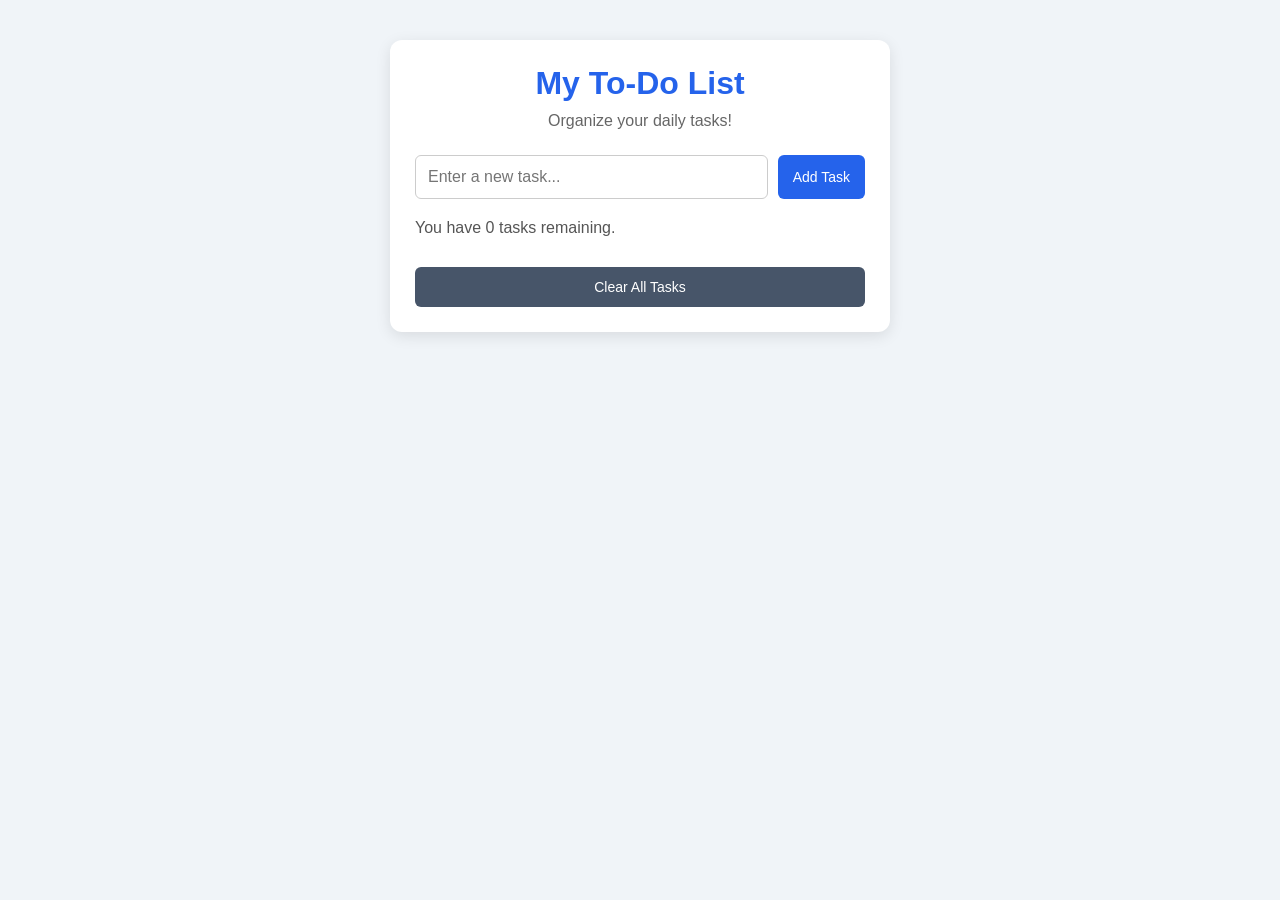
<file: index.html>
<!DOCTYPE html>
<html lang="en">
<head>
    <meta charset="UTF-8">
    <meta name="viewport" content="width=device-width, initial-scale=1.0">

    <title>My To-Do List</title>
    <link rel="stylesheet" href="style.css">

   
</head>

<body>

    <main class="container">

        <h1>My To-Do List</h1>

        <p class="subtitle">Organize your daily tasks!</p>

        <form id="todo-form">
            <input
                type="text"
                id="todo-input"
                placeholder="Enter a new task..."
                aria-label="New task"
                required
            >

            <button type="submit" id="add-button">
                Add Task
            </button>
        </form>

        <p id="task-count">You have 0 tasks remaining.</p>

        <ul id="todo-list"></ul>

        <button id="clear-button" type="button">
            Clear All Tasks
        </button>

    </main>

    <script src="main.js"></script>
</body>
</html>
</file>
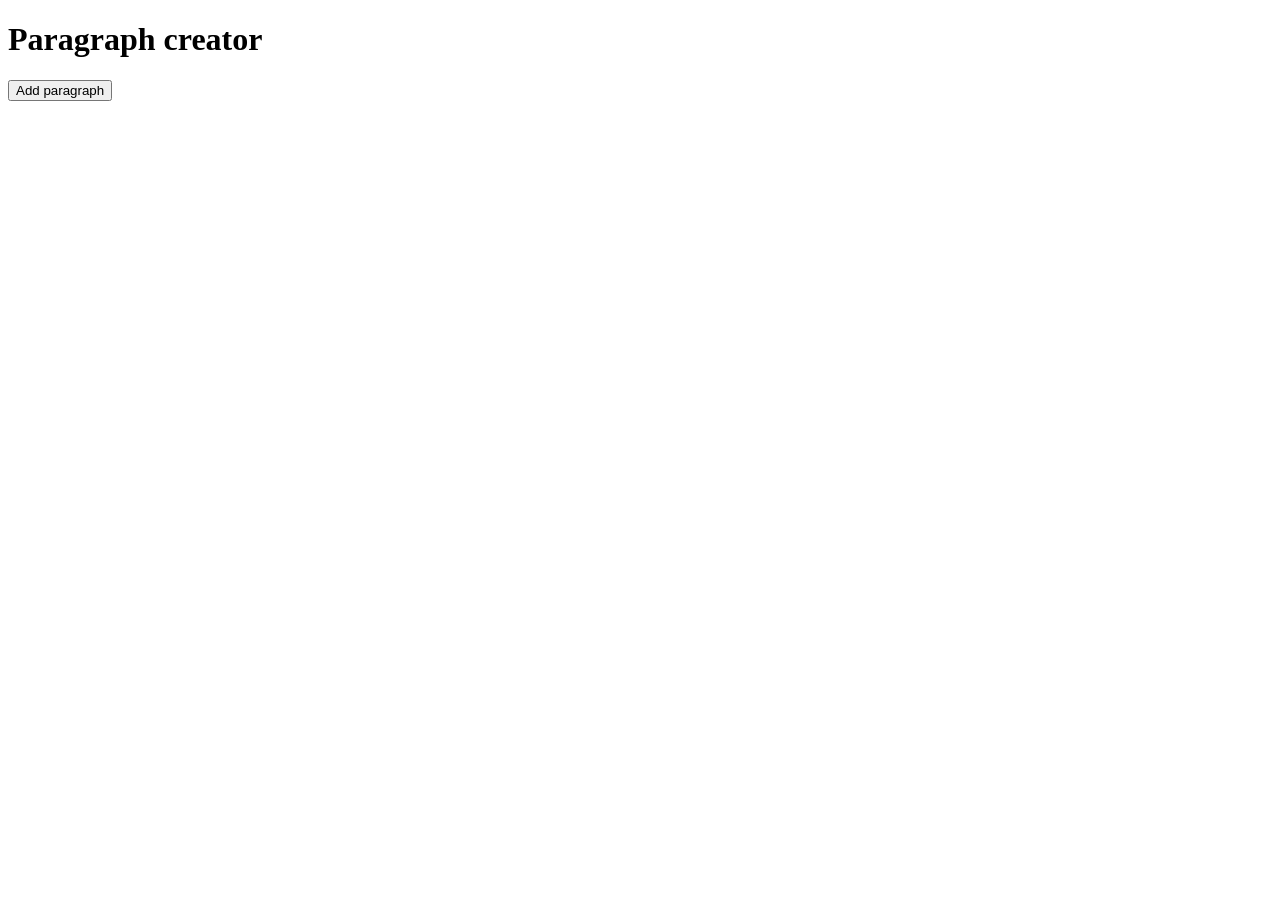
<file: 2-index.html>
<!DOCTYPE html>
<html lang="en">
<head>
    <meta charset="UTF-8">
    <meta name="viewport" content="width=device-width, initial-scale=1.0">
    <title>Add Paragraph</title>
</head>
<body>

    <h1>Paragraph creator</h1>

    <button id="myButton">Add paragraph</button>

    <div id="output"></div>

    <script src="script.js"></script>
    
</body>
</html>
</file>
<file: style.css>
* {
    box-sizing: border-box;
    margin: 0;
    padding: 0;
}

body {
    font-family: Arial, sans-serif;
    background: #f0f4f8;
    min-height: 100vh;
    display: flex;
    justify-content: center;
    align-items: flex-start;
    padding: 40px 15px;
}

.container {
    background: white;
    width: 100%;
    max-width: 500px;
    padding: 25px;
    border-radius: 12px;
    box-shadow: 0 4px 15px rgba(0, 0, 0, 0.1);
}

h1 {
    text-align: center;
    color: #2563eb;
    margin-bottom: 10px;
}

.subtitle {
    text-align: center;
    color: #666;
    margin-bottom: 25px;
}

#todo-form {
    display: flex;
    gap: 10px;
    margin-bottom: 20px;
}

#todo-input {
    flex: 1;
    min-width: 0;
    padding: 12px;
    border: 1px solid #ccc;
    border-radius: 6px;
    font-size: 16px;
}

button {
    border: none;
    padding: 12px 15px;
    border-radius: 6px;
    cursor: pointer;
    font-size: 14px;
}

#add-button {
    background: #2563eb;
    color: white;
}

#add-button:hover {
    background: #1d4ed8;
}

#task-count {
    color: #555;
    margin-bottom: 15px;
}

#todo-list {
    list-style: none;
}

.todo-item {
    display: flex;
    align-items: center;
    gap: 10px;
    padding: 12px;
    margin-bottom: 10px;
    background: #f8fafc;
    border: 1px solid #e2e8f0;
    border-radius: 6px;
}

.todo-item span {
    flex: 1;
    overflow-wrap: anywhere;
}

.todo-item.completed span {
    text-decoration: line-through;
    color: #888;
}

.delete-button {
    background: #dc2626;
    color: white;
}

#clear-button {
    width: 100%;
    margin-top: 15px;
    background: #475569;
    color: white;
}

button:hover {
    opacity: 0.85;
}

button:focus-visible,
input:focus-visible {
    outline: 2px solid #2563eb;
    outline-offset: 2px;
}

@media (max-width: 400px) {
    .container {
        padding: 18px;
    }

    #todo-form {
        flex-direction: column;
    }

    #add-button {
        width: 100%;
    }
}
</file>
